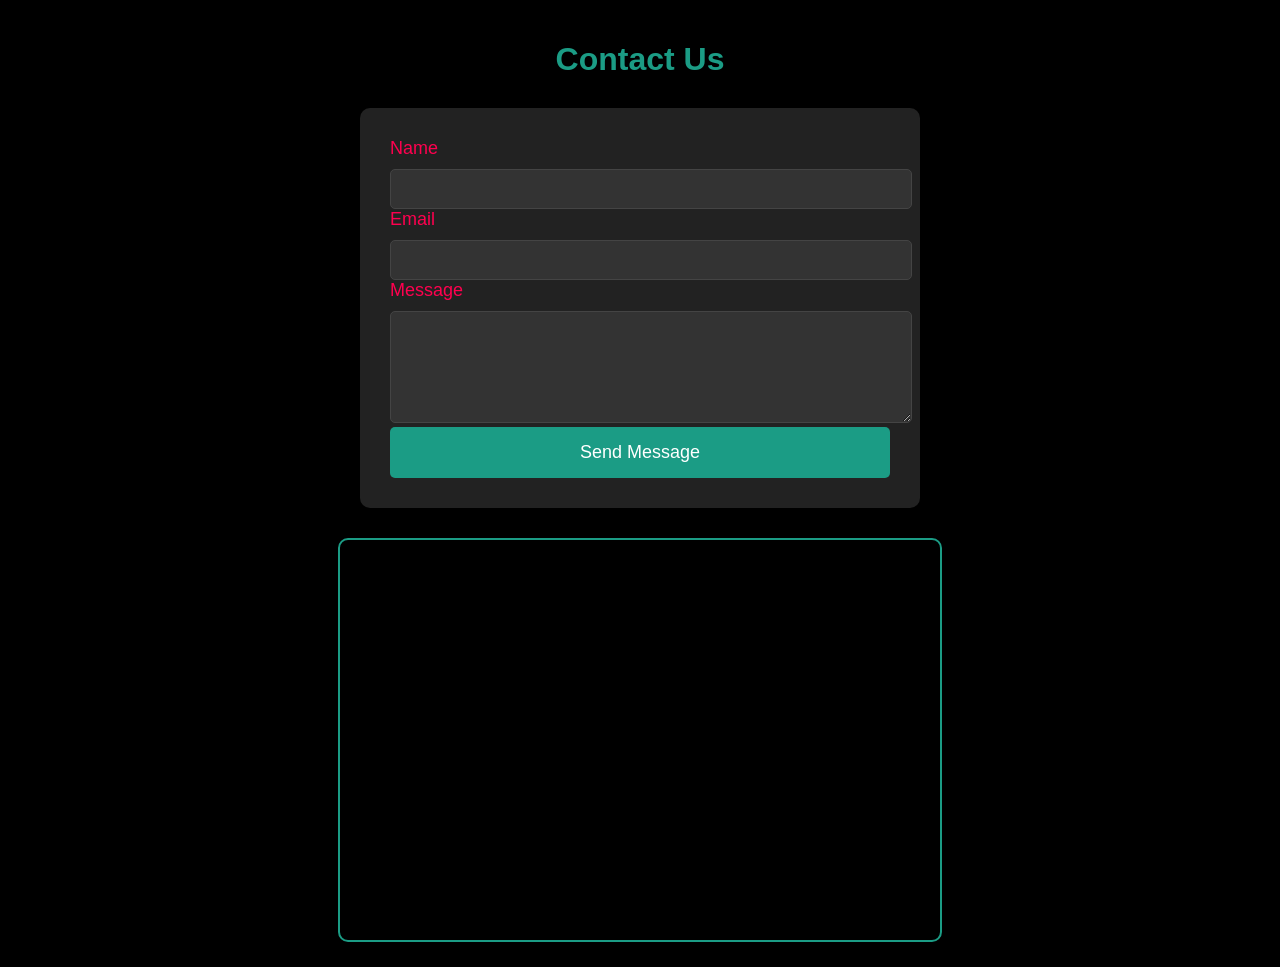
<file: contact.html>
<!DOCTYPE html>
<html lang="en">
<head>
    <meta charset="UTF-8">
    <meta name="viewport" content="width=device-width, initial-scale=1.0">
    <title>Contact Us</title>
    <link rel="stylesheet" href="https://cdnjs.cloudflare.com/ajax/libs/font-awesome/6.0.0-beta3/css/all.min.css">
    <style>
        /* CSS styles */
        body {
            font-family: Arial, sans-serif;
            margin: 0;
            background-color: #000; /* Black background */
            color: #fff; /* White text */
            animation: backgroundFade 5s infinite alternate;
        }

        .container {
            display: flex;
            flex-direction: column;
            align-items: center;
            justify-content: center;
            min-height: 100vh;
            padding: 20px;
        }

        h1 {
            color: #1b9c85; /* Teal color for headings */
            text-align: center;
            margin-bottom: 30px;
            animation: fadeIn 2s ease-in;
        }

        .contact-form {
            background-color: #222; /* Dark grey background for the form */
            border-radius: 10px;
            padding: 30px;
            max-width: 500px;
            width: 100%;
            box-shadow: 0 4px 8px rgba(0, 0, 0, 0.3);
            animation: slideIn 1s ease-in-out;
        }

        .contact-form label {
            color: #ff004f; /* Bright pink for labels */
            font-size: 18px;
            margin-bottom: 10px;
            display: block;
            transition: color 0.3s ease;
        }

        .contact-form input,
        .contact-form textarea {
            width: 100%;
            padding: 10px;
            border: 1px solid #444; 
            border-radius: 5px;
            background-color: #333;
            color: #fff;
            font-size: 16px;
            transition: border-color 0.3s ease;
        }

        .contact-form button {
            background-color: #1b9c85; 
            color: #fff;
            padding: 15px 20px;
            border: none;
            border-radius: 5px;
            cursor: pointer;
            width: 100%;
            font-size: 18px;
        }

        .contact-form button:hover {
            background-color: #ff004f;
            transform: scale(1.05);
        }

        .map-container {
            margin-top: 30px;
            width: 100%;
            max-width: 600px;
            height: 400px;
            border: 2px solid #1b9c85; 
            border-radius: 10px;
            overflow: hidden;
        }

        .map-container iframe {
            width: 100%;
            height: 100%;
            border: 0;
        }

        /* Responsive */
        @media (max-width: 768px) {
            .contact-form {
                padding: 20px;
            }
        }
    </style>
</head>
<body>

    <div class="container">
        <h1>Contact Us</h1>
        <form class="contact-form" method="POST" action="">
            <label for="name">Name</label>
            <input type="text" id="name" name="name" required>

            <label for="email">Email</label>
            <input type="email" id="email" name="email" required>

            <label for="message">Message</label>
            <textarea id="message" name="message" rows="5" required></textarea>

            <button type="submit">Send Message</button>
        </form>

        <div class="map-container">
        <iframe src="https://www.google.com/maps/embed?pb=!1m18!1m12!1m3!1d3764.4520622233786!2d75.21351137521225!3d19.3495689819121!2m3!1f0!2f0!3f0!3m2!1i1024!2i768!4f13.1!3m3!1m2!1s0x3bdb69db214b7075%3A0xedabf3fcecef99db!2sNew%20Arts%2C%20Commerce%20and%20Science%20College%20Shevgaon!5e0!3m2!1sen!2sin!4v1725620012117!5m2!1sen!2sin" width="600" height="450" style="border:0;" allowfullscreen="" loading="lazy" referrerpolicy="no-referrer-when-downgrade"></iframe>
        </div>
    </div>

</body>
</html>
</file>
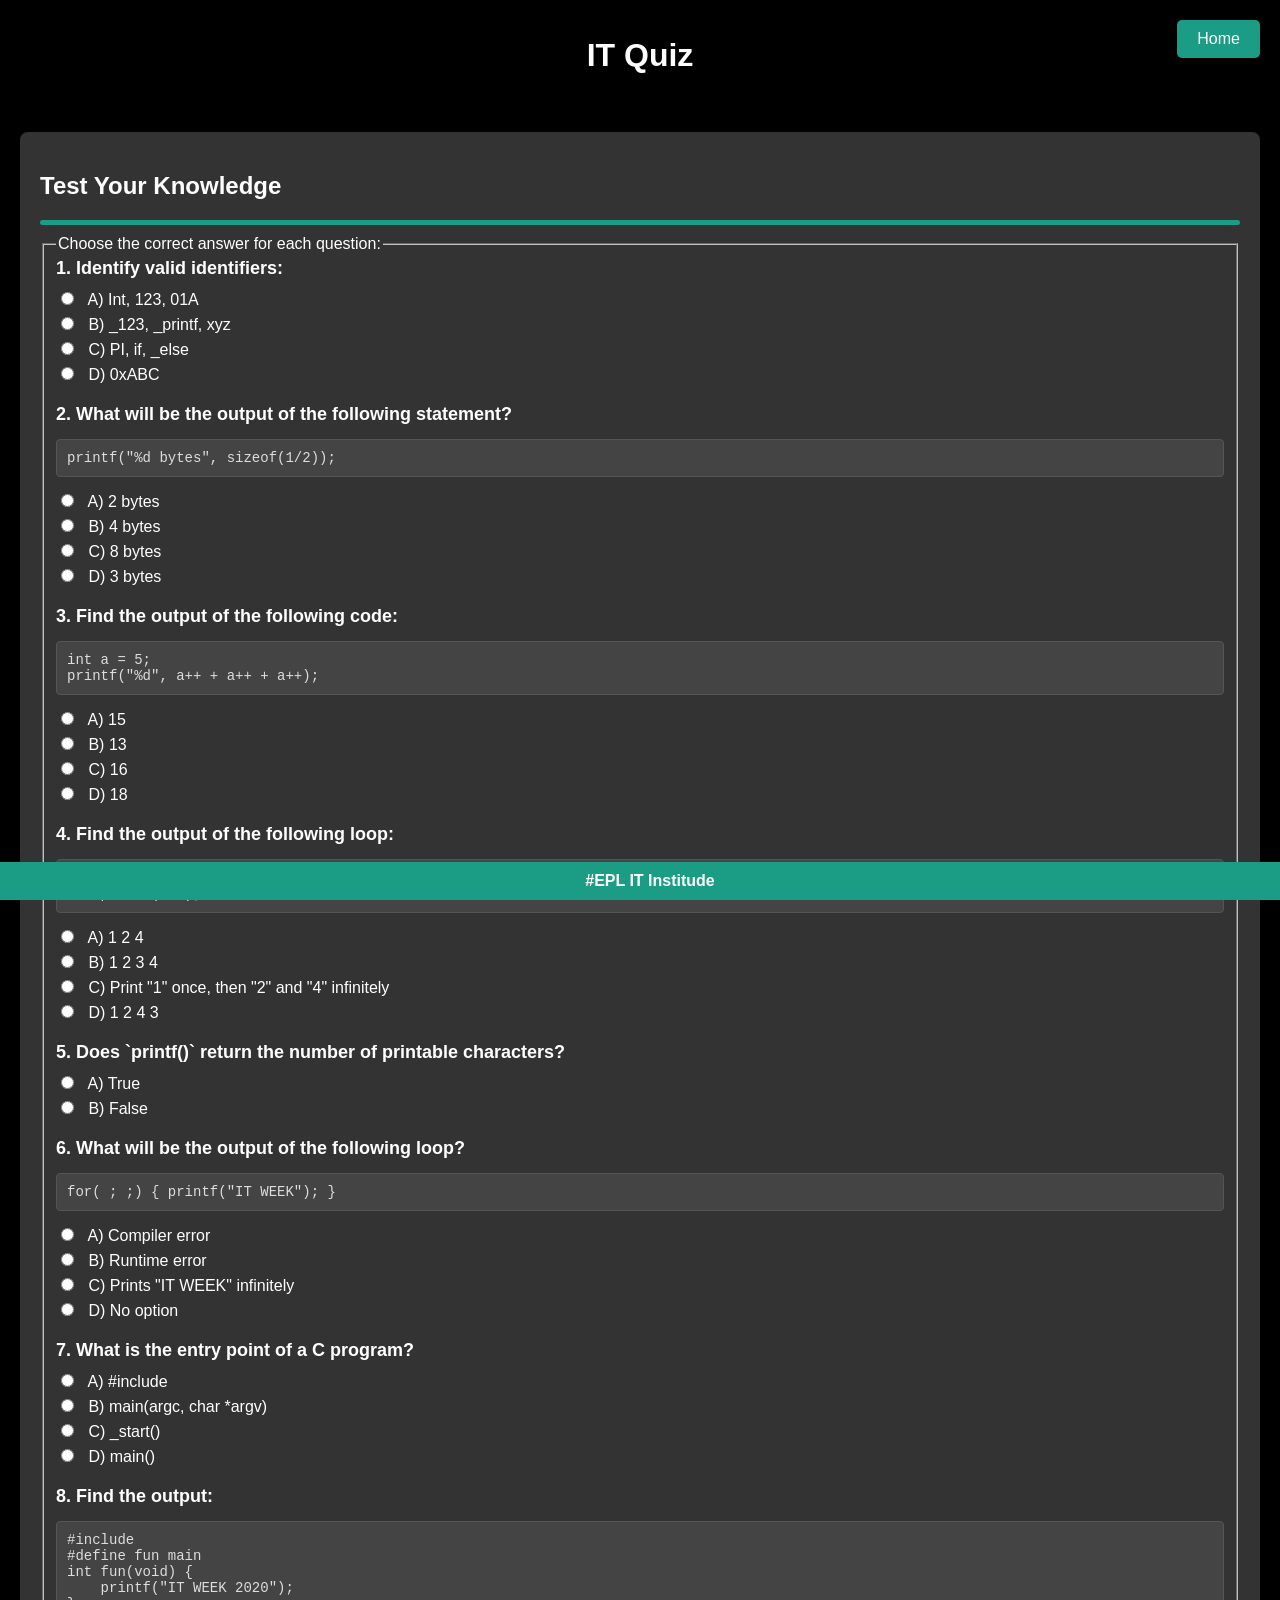
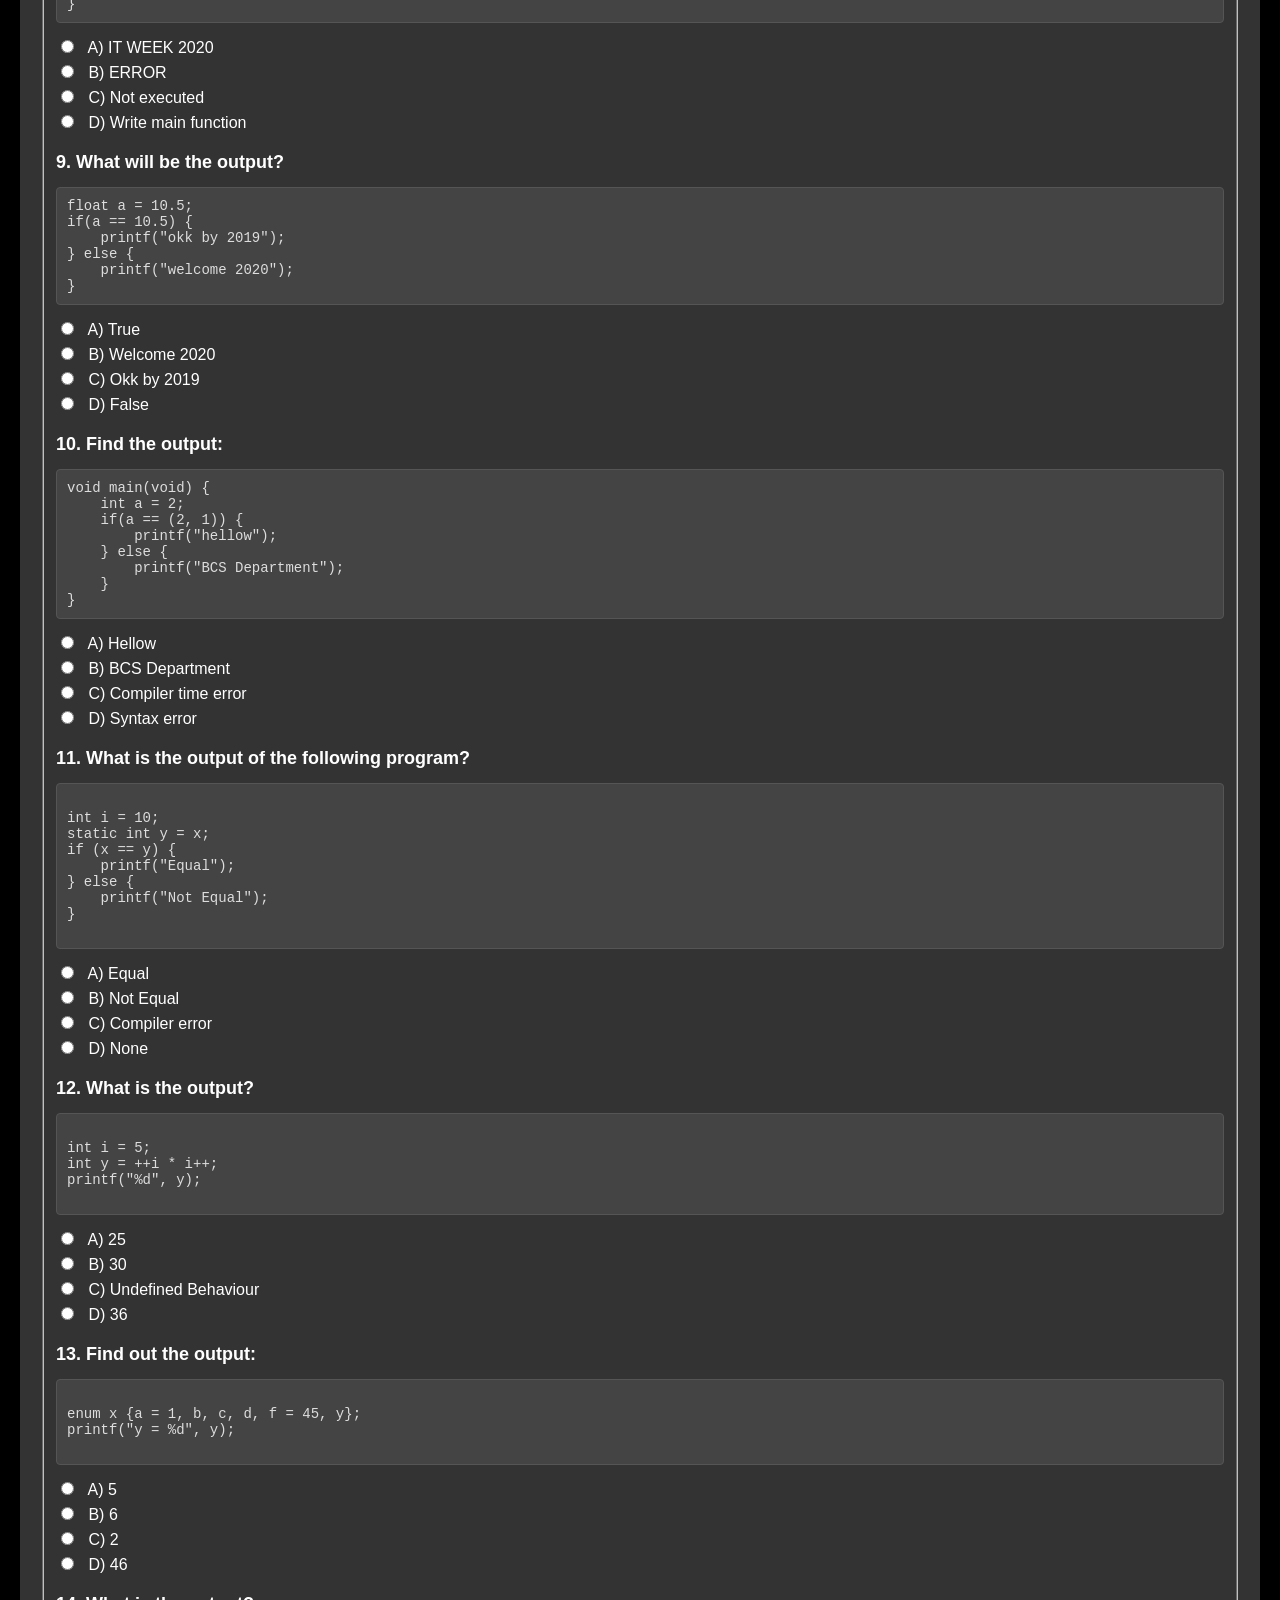
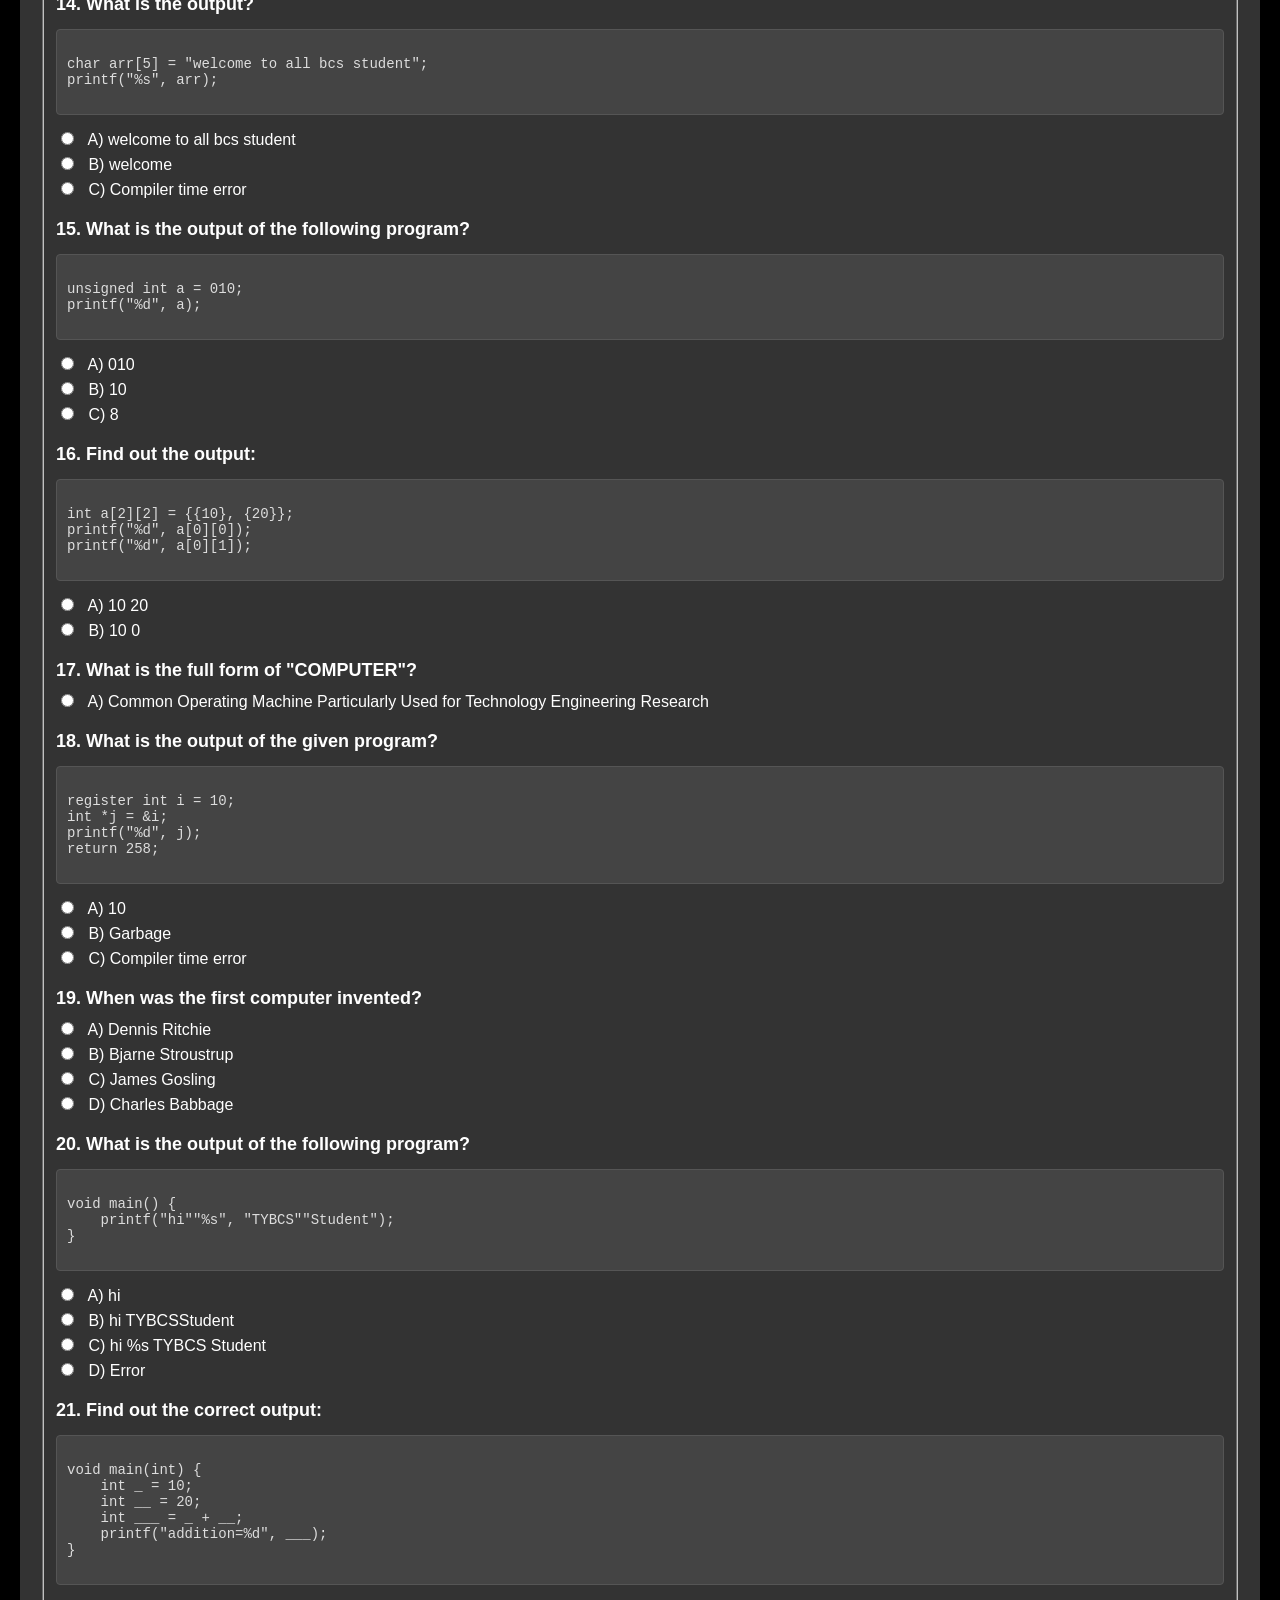
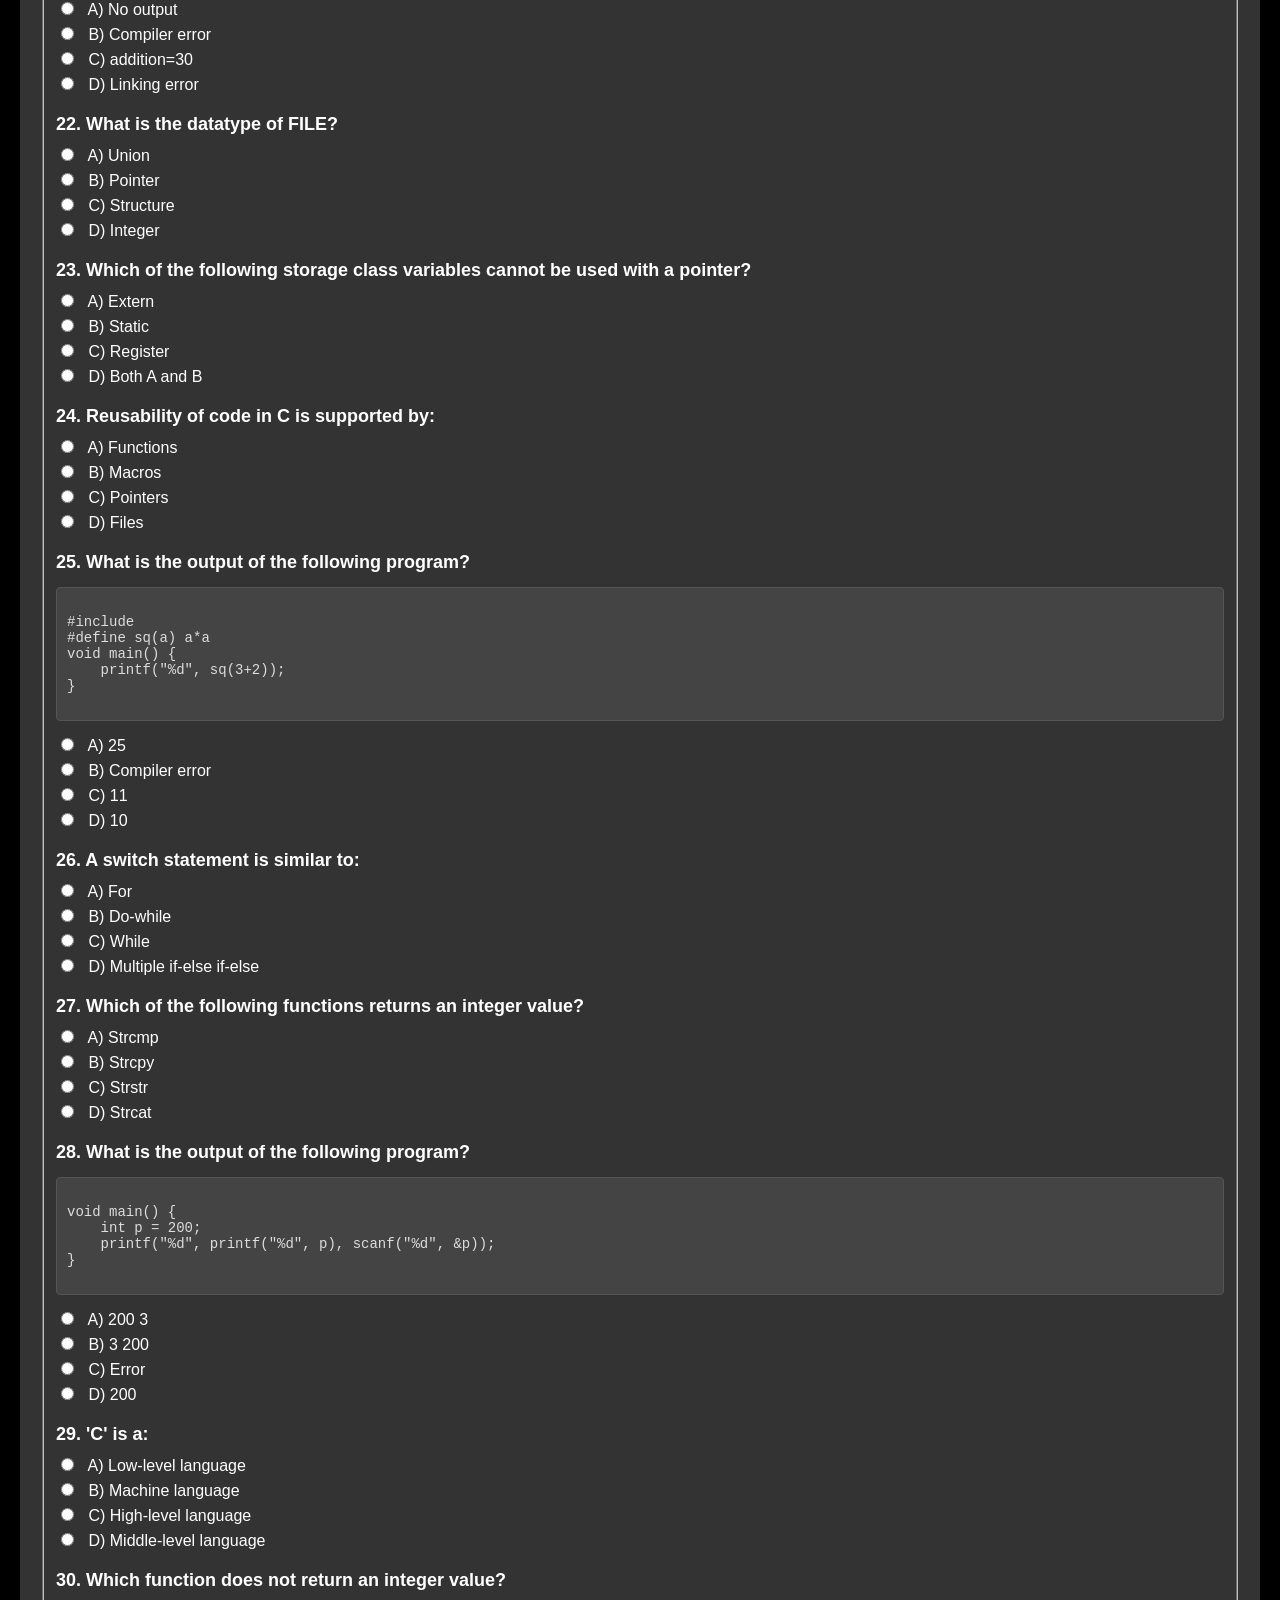
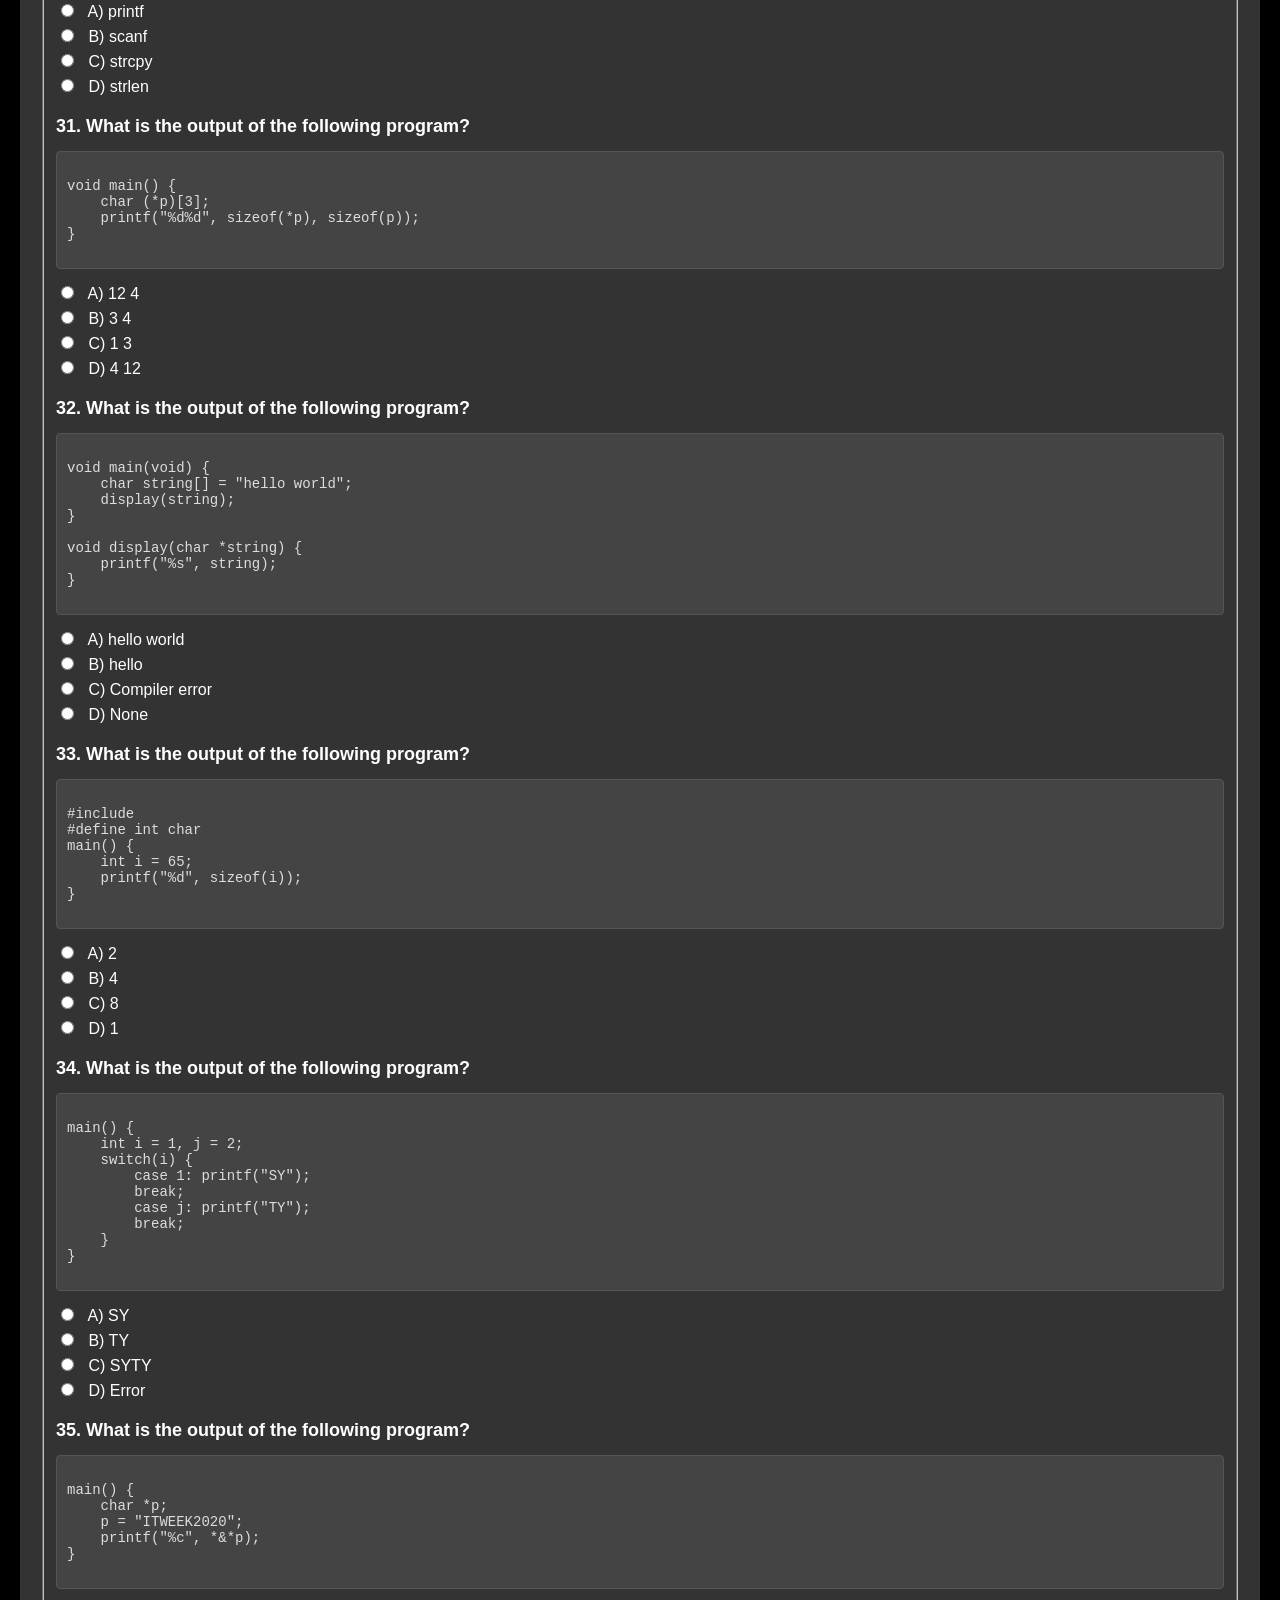
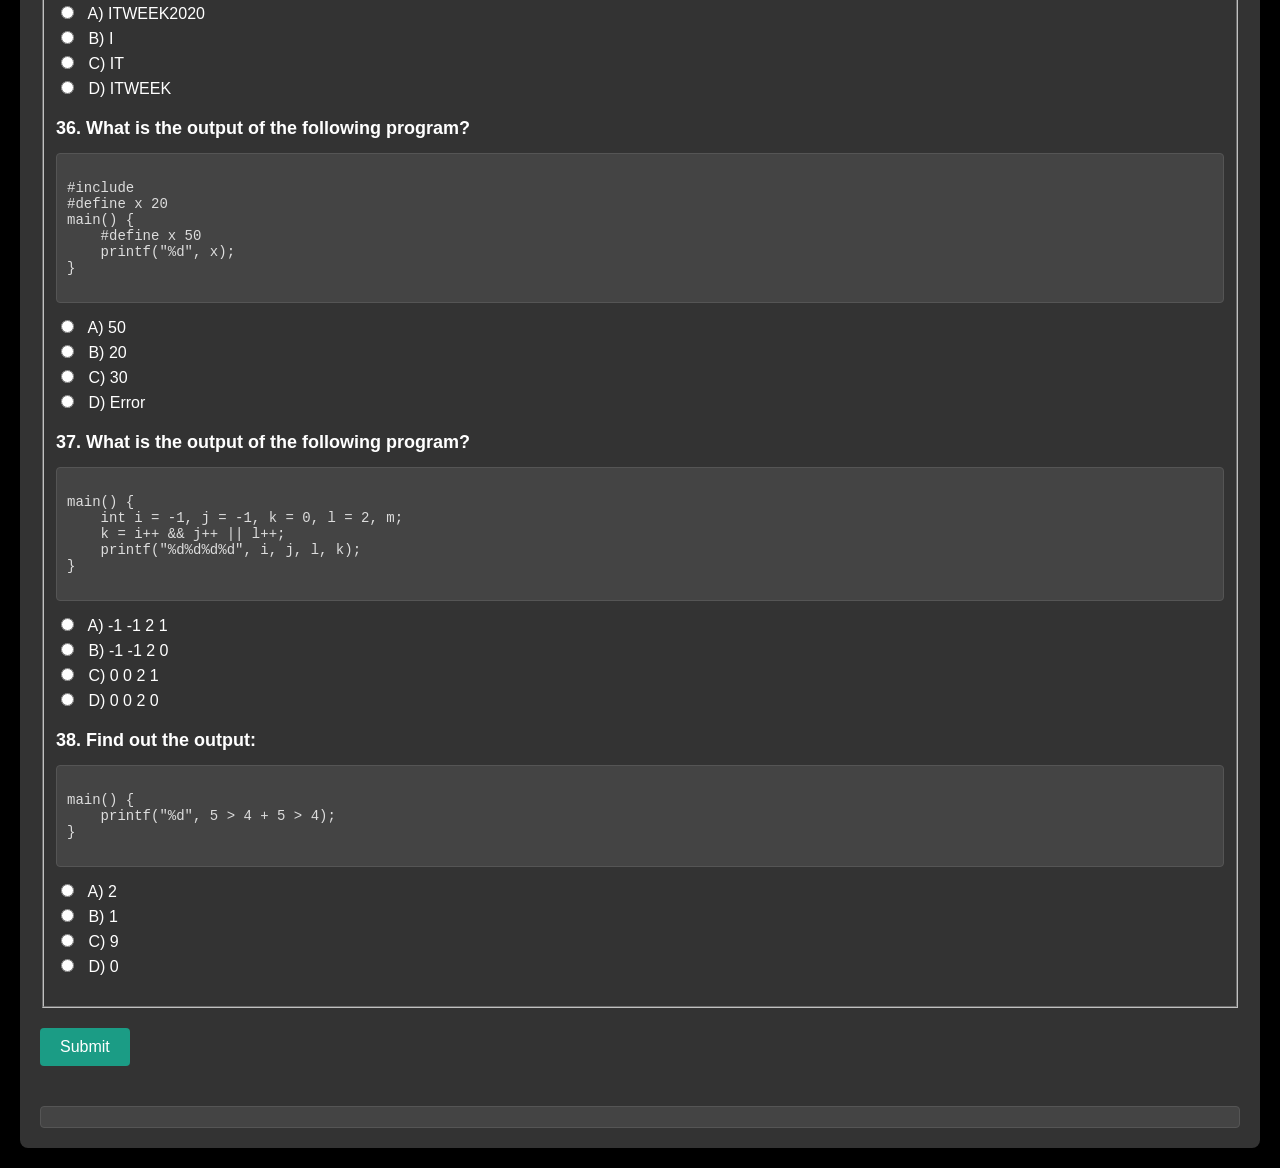
<file: quiz.html>
<!DOCTYPE html>
<html lang="en">
<head>
    <meta charset="UTF-8">
    <meta name="viewport" content="width=device-width, initial-scale=1.0">
    <title>IT Quiz</title>
    <style>
        body {
            font-family: Arial, sans-serif;
            margin: 0;
            padding: 0;
            background-color: #000; /* Black background */
            color: #fff; /* White text color */
            overflow-x: hidden;
        }
        
        header {
            background-color: black;
            color: white;
            padding: 1em;
            text-align: center;
            animation: fadeIn 1s ease-in;
        }
        
        main {
            padding: 20px;
            animation: fadeIn 1s ease-in;
        }
        
        #quiz {
            background: #333; /* Dark background for the quiz section */
            border-radius: 8px;
            box-shadow: 0 0 10px rgba(0, 0, 0, 0.3);
            padding: 20px;
            color: #fff; /* White text color */
            animation: slideIn 1s ease-out;
        }
        
        .question {
            margin-bottom: 20px;
            animation: fadeIn 1s ease-in;
        }

        .question h3 {
            font-size: 18px;
            margin: 0 0 10px 0;
        }
        
        pre {
            background-color: #444; /* Slightly lighter background for code blocks */
            border: 1px solid #555;
            padding: 10px;
            border-radius: 4px;
            overflow-x: auto;
            color: #ddd; /* Light text color for code blocks */
            font-size: 14px; /* Adjusted font size for better readability */
            animation: fadeIn 1s ease-in;
        }
        
        label {
            display: block;
            margin: 5px 0;
        }
        
        input[type="radio"] {
            margin-right: 10px;
        }
        
        button {
            background-color: #1b9c85;
            border: none;
            color: white;
            padding: 10px 20px;
            text-align: center;
            text-decoration: none;
            display: inline-block;
            font-size: 16px;
            margin: 20px 0;
            cursor: pointer;
            border-radius: 4px;
            transition: background-color 0.3s, transform 0.3s;
            animation: bounceIn 1s ease-in;
        }
        
        button:hover {
            background-color: #17a589;
            transform: scale(1.05);
        }
        
        footer {
            background-color: #1b9c85;
            color: white;
            text-align: center;
            padding: 10px;
            position: fixed;
            width: 100%;
            bottom: 0;
            animation: fadeIn 1s ease-in;
        }
        
        .result {
            margin-top: 20px;
            padding: 10px;
            background-color: #444; /* Dark background for the result box */
            border: 1px solid #555;
            border-radius: 4px;
            animation: fadeIn 1s ease-in;
        }

        .home-tab {
            position: fixed;
            top: 20px;
            right: 20px;
            background-color: #1b9c85;
            color: white;
            padding: 10px 20px;
            border-radius: 5px;
            text-align: center;
            cursor: pointer;
            box-shadow: 0 0 5px rgba(0, 0, 0, 0.5);
            transition: background-color 0.3s;
            animation: fadeIn 1s ease-in;
        }
        
        .home-tab:hover {
            background-color: #17a589;
        }

        .progress {
            background: #1b9c85;
            height: 5px;
            border-radius: 5px;
            margin: 10px 0;
            position: relative;
            width: 100%;
            overflow: hidden;
        }
        
        .progress-bar {
            background: bla;
            height: 100%;
            width: 0; /* Will be dynamically set with JavaScript */
            transition: width 0.3s;
        }

        @media (max-width: 768px) {
            .home-tab {
                padding: 8px 16px;
                font-size: 14px;
            }

            main {
                padding: 15px;
            }

            #quiz {
                padding: 15px;
            }

            button {
                padding: 8px 16px;
                font-size: 14px;
            }

            footer {
                padding: 8px;
                font-size: 14px;
            }
        }
        
        @media (max-width: 480px) {
            .home-tab {
                padding: 6px 12px;
                font-size: 12px;
            }

            main {
                padding: 10px;
            }

            #quiz {
                padding: 10px;
            }

            button {
                padding: 6px 12px;
                font-size: 12px;
            }

            footer {
                padding: 6px;
                font-size: 12px;
            }

            .question h3 {
                font-size: 16px;
            }

            pre {
                font-size: 14px;
            }
        }

        /* Animations */
        @keyframes fadeIn {
            from { opacity: 0; }
            to { opacity: 1; }
        }

        @keyframes slideIn {
            from { transform: translateY(-20px); opacity: 0; }
            to { transform: translateY(0); opacity: 1; }
        }

        @keyframes bounceIn {
            0% { transform: scale(0.3); opacity: 0; }
            50% { transform: scale(1.1); opacity: 1; }
            100% { transform: scale(1); }
        }
    </style>
</head>
<body>
    <div class="home-tab" onclick="window.location.href='index.html';">Home</div>
    
    <header>
        <h1>IT Quiz</h1>
    </header>
    <main>
        <section id="quiz">
            <h2>Test Your Knowledge</h2>
            <div class="progress"><div class="progress-bar" id="progress-bar"></div></div>
            <form id="quiz-form">
    <fieldset>
        <legend>Choose the correct answer for each question:</legend>

        <!-- Updated Question 1 -->
        <div class="question">
            <h3>1. Identify valid identifiers:</h3>
            <label><input type="radio" name="q1" value="A"> A) Int, 123, 01A</label>
            <label><input type="radio" name="q1" value="B"> B) _123, _printf, xyz</label>
            <label><input type="radio" name="q1" value="C"> C) PI, if, _else</label>
            <label><input type="radio" name="q1" value="D"> D) 0xABC</label>
        </div>

        <!-- Question 2 -->
        <div class="question">
            <h3>2. What will be the output of the following statement?</h3>
            <pre><code>printf("%d bytes", sizeof(1/2));</code></pre>
            <label><input type="radio" name="q2" value="A"> A) 2 bytes</label>
            <label><input type="radio" name="q2" value="B"> B) 4 bytes</label>
            <label><input type="radio" name="q2" value="C"> C) 8 bytes</label>
            <label><input type="radio" name="q2" value="D"> D) 3 bytes</label>
        </div>

        <!-- Question 3 -->
        <div class="question">
            <h3>3. Find the output of the following code:</h3>
            <pre><code>int a = 5;
printf("%d", a++ + a++ + a++);</code></pre>
            <label><input type="radio" name="q3" value="A"> A) 15</label>
            <label><input type="radio" name="q3" value="B"> B) 13</label>
            <label><input type="radio" name="q3" value="C"> C) 16</label>
            <label><input type="radio" name="q3" value="D"> D) 18</label>
        </div>

        <!-- Question 4 -->
        <div class="question">
            <h3>4. Find the output of the following loop:</h3>
            <pre><code>for (printf("1"); printf("2"); printf("3")) 
    printf("4");</code></pre>
            <label><input type="radio" name="q4" value="A"> A) 1 2 4</label>
            <label><input type="radio" name="q4" value="B"> B) 1 2 3 4</label>
            <label><input type="radio" name="q4" value="C"> C) Print "1" once, then "2" and "4" infinitely</label>
            <label><input type="radio" name="q4" value="D"> D) 1 2 4 3</label>
        </div>

        <div class="question">
            <h3>5. Does `printf()` return the number of printable characters?</h3>
            <label><input type="radio" name="q5" value="A"> A) True</label>
            <label><input type="radio" name="q5" value="B"> B) False</label>
        </div>

        <!-- Updated Question 6 -->
        <div class="question">
            <h3>6. What will be the output of the following loop?</h3>
            <pre><code>for( ; ;) { printf("IT WEEK"); }</code></pre>
            <label><input type="radio" name="q6" value="A"> A) Compiler error</label>
            <label><input type="radio" name="q6" value="B"> B) Runtime error</label>
            <label><input type="radio" name="q6" value="C"> C) Prints "IT WEEK" infinitely</label>
            <label><input type="radio" name="q6" value="D"> D) No option</label>
        </div>

        <!-- Updated Question 7 -->
        <div class="question">
            <h3>7. What is the entry point of a C program?</h3>
            <label><input type="radio" name="q7" value="A"> A) #include</label>
            <label><input type="radio" name="q7" value="B"> B) main(argc, char *argv)</label>
            <label><input type="radio" name="q7" value="C"> C) _start()</label>
            <label><input type="radio" name="q7" value="D"> D) main()</label>
        </div>

        <!-- Updated Question 8 -->
        <div class="question">
            <h3>8. Find the output:</h3>
            <pre><code>#include 
#define fun main
int fun(void) { 
    printf("IT WEEK 2020"); 
}</code></pre>
            <label><input type="radio" name="q8" value="A"> A) IT WEEK 2020</label>
            <label><input type="radio" name="q8" value="B"> B) ERROR</label>
            <label><input type="radio" name="q8" value="C"> C) Not executed</label>
            <label><input type="radio" name="q8" value="D"> D) Write main function</label>
        </div>

        <!-- Updated Question 9 -->
        <div class="question">
            <h3>9. What will be the output?</h3>
            <pre><code>float a = 10.5;
if(a == 10.5) {
    printf("okk by 2019");
} else {
    printf("welcome 2020");
}</code></pre>
            <label><input type="radio" name="q9" value="A"> A) True</label>
            <label><input type="radio" name="q9" value="B"> B) Welcome 2020</label>
            <label><input type="radio" name="q9" value="C"> C) Okk by 2019</label>
            <label><input type="radio" name="q9" value="D"> D) False</label>
        </div>

        <!-- Updated Question 10 -->
        <div class="question">
            <h3>10. Find the output:</h3>
            <pre><code>void main(void) {
    int a = 2;
    if(a == (2, 1)) {
        printf("hellow");
    } else {
        printf("BCS Department");
    }
}</code></pre>
            <label><input type="radio" name="q10" value="A"> A) Hellow</label>
            <label><input type="radio" name="q10" value="B"> B) BCS Department</label>
            <label><input type="radio" name="q10" value="C"> C) Compiler time error</label>
            <label><input type="radio" name="q10" value="D"> D) Syntax error</label>
        </div>
        <div class="question">
            <h3>11. What is the output of the following program?</h3>
            <pre><code>
int i = 10;
static int y = x;
if (x == y) {
    printf("Equal");
} else {
    printf("Not Equal");
}
            </code></pre>
            <label><input type="radio" name="q11" value="A"> A) Equal</label>
            <label><input type="radio" name="q11" value="B"> B) Not Equal</label>
            <label><input type="radio" name="q11" value="C"> C) Compiler error</label>
            <label><input type="radio" name="q11" value="D"> D) None</label>
        </div>

        <!-- Question 12 -->
        <div class="question">
            <h3>12. What is the output?</h3>
            <pre><code>
int i = 5;
int y = ++i * i++;
printf("%d", y);
            </code></pre>
            <label><input type="radio" name="q12" value="A"> A) 25</label>
            <label><input type="radio" name="q12" value="B"> B) 30</label>
            <label><input type="radio" name="q12" value="C"> C) Undefined Behaviour</label>
            <label><input type="radio" name="q12" value="D"> D) 36</label>
        </div>

        <!-- Question 13 -->
        <div class="question">
            <h3>13. Find out the output:</h3>
            <pre><code>
enum x {a = 1, b, c, d, f = 45, y};
printf("y = %d", y);
            </code></pre>
            <label><input type="radio" name="q13" value="A"> A) 5</label>
            <label><input type="radio" name="q13" value="B"> B) 6</label>
            <label><input type="radio" name="q13" value="C"> C) 2</label>
            <label><input type="radio" name="q13" value="D"> D) 46</label>
        </div>

        <!-- Question 14 -->
        <div class="question">
            <h3>14. What is the output?</h3>
            <pre><code>
char arr[5] = "welcome to all bcs student";
printf("%s", arr);
            </code></pre>
            <label><input type="radio" name="q14" value="A"> A) welcome to all bcs student</label>
            <label><input type="radio" name="q14" value="B"> B) welcome</label>
            <label><input type="radio" name="q14" value="C"> C) Compiler time error</label>
        </div>

        <!-- Question 15 -->
        <div class="question">
            <h3>15. What is the output of the following program?</h3>
            <pre><code>
unsigned int a = 010;
printf("%d", a);
            </code></pre>
            <label><input type="radio" name="q15" value="A"> A) 010</label>
            <label><input type="radio" name="q15" value="B"> B) 10</label>
            <label><input type="radio" name="q15" value="C"> C) 8</label>
        </div>

        <!-- Question 16 -->
        <div class="question">
            <h3>16. Find out the output:</h3>
            <pre><code>
int a[2][2] = {{10}, {20}};
printf("%d", a[0][0]);
printf("%d", a[0][1]);
            </code></pre>
            <label><input type="radio" name="q16" value="A"> A) 10 20</label>
            <label><input type="radio" name="q16" value="B"> B) 10 0</label>
        </div>

        <!-- Question 17 -->
        <div class="question">
            <h3>17. What is the full form of "COMPUTER"?</h3>
            <label><input type="radio" name="q17" value="A"> A) Common Operating Machine Particularly Used for Technology Engineering Research</label>
        </div>

        <!-- Question 18 -->
        <div class="question">
            <h3>18. What is the output of the given program?</h3>
            <pre><code>
register int i = 10;
int *j = &i;
printf("%d", j);
return 258;
            </code></pre>
            <label><input type="radio" name="q18" value="A"> A) 10</label>
            <label><input type="radio" name="q18" value="B"> B) Garbage</label>
            <label><input type="radio" name="q18" value="C"> C) Compiler time error</label>
        </div>

        <div class="question">
            <h3>19. When was the first computer invented?</h3>
            <label><input type="radio" name="q19" value="A"> A) Dennis Ritchie</label>
            <label><input type="radio" name="q19" value="B"> B) Bjarne Stroustrup</label>
            <label><input type="radio" name="q19" value="C"> C) James Gosling</label>
            <label><input type="radio" name="q19" value="D"> D) Charles Babbage</label>
        </div>

        <!-- Question 20 -->
        <div class="question">
            <h3>20. What is the output of the following program?</h3>
            <pre><code>
void main() {
    printf("hi""%s", "TYBCS""Student");
}
            </code></pre>
            <label><input type="radio" name="q20" value="A"> A) hi</label>
            <label><input type="radio" name="q20" value="B"> B) hi TYBCSStudent</label>
            <label><input type="radio" name="q20" value="C"> C) hi %s TYBCS Student</label>
            <label><input type="radio" name="q20" value="D"> D) Error</label>
        </div>

        <!-- Question 21 -->
        <div class="question">
            <h3>21. Find out the correct output:</h3>
            <pre><code>
void main(int) {
    int _ = 10;
    int __ = 20;
    int ___ = _ + __;
    printf("addition=%d", ___);
}
            </code></pre>
            <label><input type="radio" name="q21" value="A"> A) No output</label>
            <label><input type="radio" name="q21" value="B"> B) Compiler error</label>
            <label><input type="radio" name="q21" value="C"> C) addition=30</label>
            <label><input type="radio" name="q21" value="D"> D) Linking error</label>
        </div>

        <!-- Question 22 -->
        <div class="question">
            <h3>22. What is the datatype of FILE?</h3>
            <label><input type="radio" name="q22" value="A"> A) Union</label>
            <label><input type="radio" name="q22" value="B"> B) Pointer</label>
            <label><input type="radio" name="q22" value="C"> C) Structure</label>
            <label><input type="radio" name="q22" value="D"> D) Integer</label>
        </div>

        <!-- Question 23 -->
        <div class="question">
            <h3>23. Which of the following storage class variables cannot be used with a pointer?</h3>
            <label><input type="radio" name="q23" value="A"> A) Extern</label>
            <label><input type="radio" name="q23" value="B"> B) Static</label>
            <label><input type="radio" name="q23" value="C"> C) Register</label>
            <label><input type="radio" name="q23" value="D"> D) Both A and B</label>
        </div>

        <!-- Question 24 -->
        <div class="question">
            <h3>24. Reusability of code in C is supported by:</h3>
            <label><input type="radio" name="q24" value="A"> A) Functions</label>
            <label><input type="radio" name="q24" value="B"> B) Macros</label>
            <label><input type="radio" name="q24" value="C"> C) Pointers</label>
            <label><input type="radio" name="q24" value="D"> D) Files</label>
        </div>

        <!-- Question 25 -->
        <div class="question">
            <h3>25. What is the output of the following program?</h3>
            <pre><code>
#include <stdio.h>
#define sq(a) a*a
void main() {
    printf("%d", sq(3+2));
}
            </code></pre>
            <label><input type="radio" name="q25" value="A"> A) 25</label>
            <label><input type="radio" name="q25" value="B"> B) Compiler error</label>
            <label><input type="radio" name="q25" value="C"> C) 11</label>
            <label><input type="radio" name="q25" value="D"> D) 10</label>
        </div>

        <!-- Question 26 -->
        <div class="question">
            <h3>26. A switch statement is similar to:</h3>
            <label><input type="radio" name="q26" value="A"> A) For</label>
            <label><input type="radio" name="q26" value="B"> B) Do-while</label>
            <label><input type="radio" name="q26" value="C"> C) While</label>
            <label><input type="radio" name="q26" value="D"> D) Multiple if-else if-else</label>
        </div>

        <!-- Question 27 -->
        <div class="question">
            <h3>27. Which of the following functions returns an integer value?</h3>
            <label><input type="radio" name="q27" value="A"> A) Strcmp</label>
            <label><input type="radio" name="q27" value="B"> B) Strcpy</label>
            <label><input type="radio" name="q27" value="C"> C) Strstr</label>
            <label><input type="radio" name="q27" value="D"> D) Strcat</label>
        </div>

        <!-- Question 28 -->
        <div class="question">
            <h3>28. What is the output of the following program?</h3>
            <pre><code>
void main() {
    int p = 200;
    printf("%d", printf("%d", p), scanf("%d", &p));
}
            </code></pre>
            <label><input type="radio" name="q28" value="A"> A) 200 3</label>
            <label><input type="radio" name="q28" value="B"> B) 3 200</label>
            <label><input type="radio" name="q28" value="C"> C) Error</label>
            <label><input type="radio" name="q28" value="D"> D) 200</label>
        </div>

        <!-- Question 29 -->
        <div class="question">
            <h3>29. 'C' is a:</h3>
            <label><input type="radio" name="q29" value="A"> A) Low-level language</label>
            <label><input type="radio" name="q29" value="B"> B) Machine language</label>
            <label><input type="radio" name="q29" value="C"> C) High-level language</label>
            <label><input type="radio" name="q29" value="D"> D) Middle-level language</label>
        </div>

        <!-- Question 30 -->
        <div class="question">
            <h3>30. Which function does not return an integer value?</h3>
            <label><input type="radio" name="q30" value="A"> A) printf</label>
            <label><input type="radio" name="q30" value="B"> B) scanf</label>
            <label><input type="radio" name="q30" value="C"> C) strcpy</label>
            <label><input type="radio" name="q30" value="D"> D) strlen</label>
        </div>

        <!-- Question 31 -->
        <div class="question">
            <h3>31. What is the output of the following program?</h3>
            <pre><code>
void main() {
    char (*p)[3]; 
    printf("%d%d", sizeof(*p), sizeof(p));
}
            </code></pre>
            <label><input type="radio" name="q31" value="A"> A) 12 4</label>
            <label><input type="radio" name="q31" value="B"> B) 3 4</label>
            <label><input type="radio" name="q31" value="C"> C) 1 3</label>
            <label><input type="radio" name="q31" value="D"> D) 4 12</label>
        </div>

        <!-- Question 32 -->
        <div class="question">
            <h3>32. What is the output of the following program?</h3>
            <pre><code>
void main(void) {
    char string[] = "hello world";
    display(string);
}

void display(char *string) {
    printf("%s", string);
}
            </code></pre>
            <label><input type="radio" name="q32" value="A"> A) hello world</label>
            <label><input type="radio" name="q32" value="B"> B) hello</label>
            <label><input type="radio" name="q32" value="C"> C) Compiler error</label>
            <label><input type="radio" name="q32" value="D"> D) None</label>
        </div>

        <!-- Question 33 -->
        <div class="question">
            <h3>33. What is the output of the following program?</h3>
            <pre><code>
#include <stdio.h>
#define int char
main() {
    int i = 65;
    printf("%d", sizeof(i));
}
            </code></pre>
            <label><input type="radio" name="q33" value="A"> A) 2</label>
            <label><input type="radio" name="q33" value="B"> B) 4</label>
            <label><input type="radio" name="q33" value="C"> C) 8</label>
            <label><input type="radio" name="q33" value="D"> D) 1</label>
        </div>

        <!-- Question 34 -->
        <div class="question">
            <h3>34. What is the output of the following program?</h3>
            <pre><code>
main() {
    int i = 1, j = 2;
    switch(i) {
        case 1: printf("SY");
        break;
        case j: printf("TY");
        break;
    }
}
            </code></pre>
            <label><input type="radio" name="q34" value="A"> A) SY</label>
            <label><input type="radio" name="q34" value="B"> B) TY</label>
            <label><input type="radio" name="q34" value="C"> C) SYTY</label>
            <label><input type="radio" name="q34" value="D"> D) Error</label>
        </div>

        <!-- Question 35 -->
        <div class="question">
            <h3>35. What is the output of the following program?</h3>
            <pre><code>
main() {
    char *p;
    p = "ITWEEK2020";
    printf("%c", *&*p);
}
            </code></pre>
            <label><input type="radio" name="q35" value="A"> A) ITWEEK2020</label>
            <label><input type="radio" name="q35" value="B"> B) I</label>
            <label><input type="radio" name="q35" value="C"> C) IT</label>
            <label><input type="radio" name="q35" value="D"> D) ITWEEK</label>
        </div>

        <!-- Question 36 -->
        <div class="question">
            <h3>36. What is the output of the following program?</h3>
            <pre><code>
#include <stdio.h>
#define x 20
main() {
    #define x 50
    printf("%d", x);
}
            </code></pre>
            <label><input type="radio" name="q36" value="A"> A) 50</label>
            <label><input type="radio" name="q36" value="B"> B) 20</label>
            <label><input type="radio" name="q36" value="C"> C) 30</label>
            <label><input type="radio" name="q36" value="D"> D) Error</label>
        </div>

        <!-- Question 37 -->
        <div class="question">
            <h3>37. What is the output of the following program?</h3>
            <pre><code>
main() {
    int i = -1, j = -1, k = 0, l = 2, m;
    k = i++ && j++ || l++;
    printf("%d%d%d%d", i, j, l, k);
}
            </code></pre>
            <label><input type="radio" name="q37" value="A"> A) -1 -1 2 1</label>
            <label><input type="radio" name="q37" value="B"> B) -1 -1 2 0</label>
            <label><input type="radio" name="q37" value="C"> C) 0 0 2 1</label>
            <label><input type="radio" name="q37" value="D"> D) 0 0 2 0</label>
        </div>

        <!-- Question 38 -->
        <div class="question">
            <h3>38. Find out the output:</h3>
            <pre><code>
main() {
    printf("%d", 5 > 4 + 5 > 4);
}
            </code></pre>
            <label><input type="radio" name="q38" value="A"> A) 2</label>
            <label><input type="radio" name="q38" value="B"> B) 1</label>
            <label><input type="radio" name="q38" value="C"> C) 9</label>
            <label><input type="radio" name="q38" value="D"> D) 0</label>
        </div>


       
    </fieldset>
    <button type="submit">Submit</button>
</form>
<div class="result" id="result"></div>
        </section>
    </main>
    <footer>
     <b>        #EPL IT Institude
    </b>
    </footer>
   

    <script>
        document.getElementById('quiz-form').addEventListener('submit', function(event) {
            event.preventDefault();
            var result = document.getElementById('result');
            result.textContent = 'Quiz submitted successfully!';
            result.style.backgroundColor = '#1b9c85';
            result.style.color = '#fff';
        });

        function updateProgressBar(value) {
            document.getElementById('progress-bar').style.width = value + '%';
        }

        // Simulate progress
        let progress = 0;
        setInterval(() => {
            if (progress < 100) {
                progress += 10;
                updateProgressBar(progress);
            }
        }, 1000);
    </script>
</body>
</html>
</file>
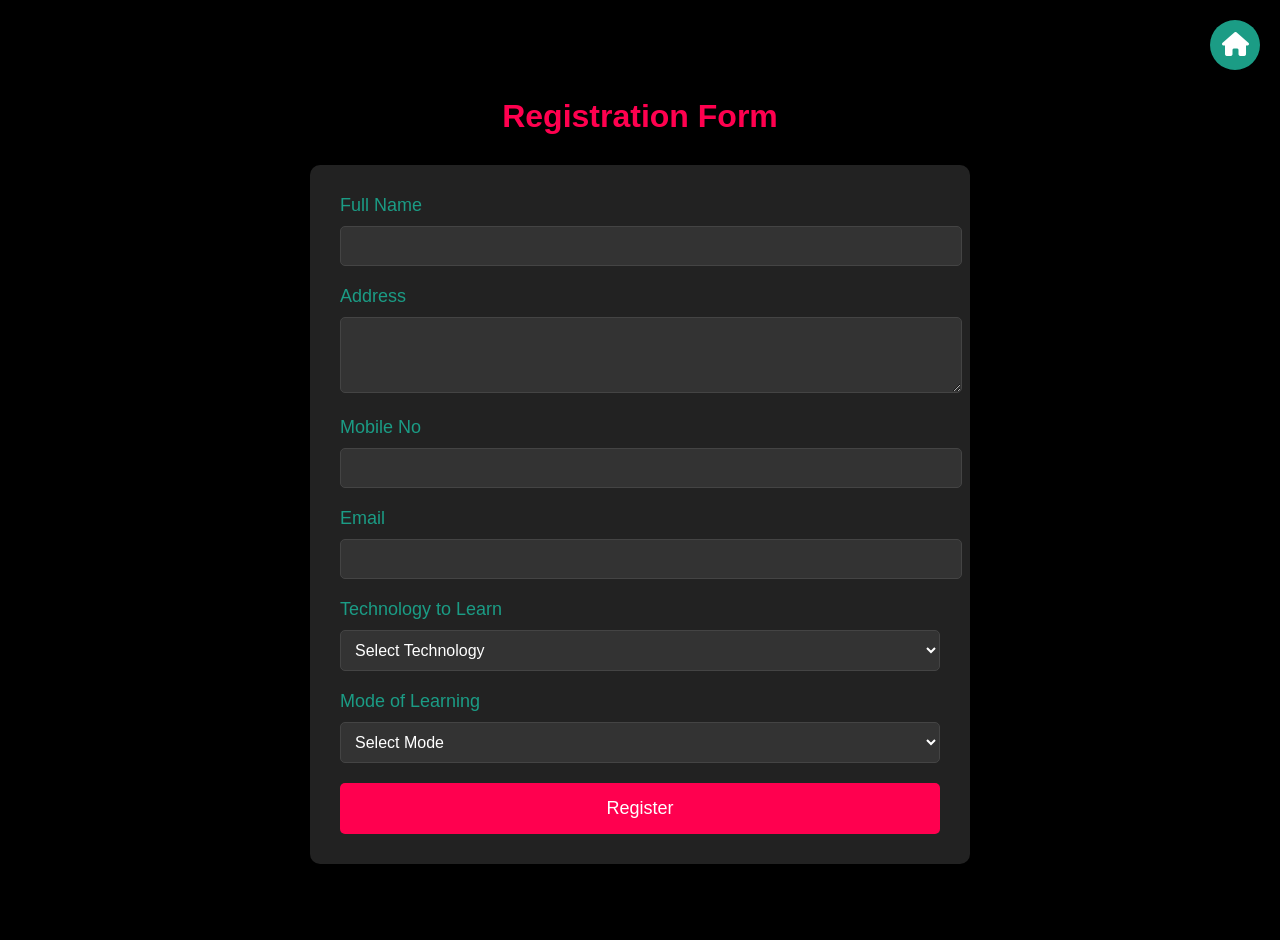
<file: register.html>
<!DOCTYPE html>
<html lang="en">
<head>
    <meta charset="UTF-8">
    <meta name="viewport" content="width=device-width, initial-scale=1.0">
    <title>Registration Form</title>
    <link rel="stylesheet" href="https://cdnjs.cloudflare.com/ajax/libs/font-awesome/6.0.0-beta3/css/all.min.css">
    <style>
        body {
            font-family: Arial, sans-serif;
            margin: 0;
            background-color: #000; /* Black background */
            color: #fff; /* White text */
            animation: backgroundFade 5s infinite alternate;
        }
        .container {
            display: flex;
            flex-direction: column;
            align-items: center;
            justify-content: center;
            min-height: 100vh;
            padding: 20px;
        }
        h1 {
            color: #ff004f; /* Teal color for headings */
            text-align: center;
            margin-bottom: 30px;
            animation: fadeIn 2s ease-in;
        }
        .registration-form {
            background-color: #222; /* Dark grey background for the form */
            border-radius: 10px;
            padding: 30px;
            max-width: 600px;
            width: 100%;
            box-shadow: 0 4px 8px rgba(0, 0, 0, 0.3);
            animation: slideIn 1s ease-in-out;
        }
        .registration-form label {
            color: #1b9c85; /* Bright pink for labels */
            font-size: 18px;
            margin-bottom: 10px;
            display: block;
        }
        .registration-form .input-group {
            position: relative;
            margin-bottom: 20px;
        }
        .registration-form input,
        .registration-form textarea,
        .registration-form select {
            width: 100%;
            padding: 10px;
            border: 1px solid #444; /* Dark grey border */
            border-radius: 5px;
            background-color: #333; /* Slightly lighter grey for input fields */
            color: #fff; /* White text */
            font-size: 16px;
            transition: border-color 0.3s, transform 0.3s ease; /* Transition for border and transform */
        }
        .registration-form input:focus,
        .registration-form textarea:focus,
        .registration-form select:focus {
            border-color: #1b9c85; /* Teal border on focus */
            transform: scale(1.02); /* Slight scale effect on focus */
        }
        .registration-form button {
            background-color: #ff004f; /* Teal button background */
            color: #fff; /* White text */
            padding: 15px 20px;
            border: none;
            border-radius: 5px;
            cursor: pointer;
            transition: background-color 0.3s, transform 0.3s, box-shadow 0.3s; /* Transition for background color, transform, and box-shadow */
            width: 100%;
            font-size: 18px;
        }
        .registration-form button:hover {
            background-color: #1b9c85; /* Bright pink on hover */
            transform: scale(1.05);
            box-shadow: 0 6px 12px rgba(0, 0, 0, 0.4); /* Enhanced shadow effect on hover */
        }

        /* Keyframes */
        @keyframes backgroundFade {
            0% { background-color: #000; }
            100% { background-color: #333; }
        }
        @keyframes fadeIn {
            from { opacity: 0; }
            to { opacity: 1; }
        }
        @keyframes slideIn {
            from { transform: translateY(20px); opacity: 0; }
            to { transform: translateY(0); opacity: 1; }
        }

        /* Responsive Design */
        @media (max-width: 768px) {
            .registration-form {
                padding: 20px;
            }

            .registration-form label {
                font-size: 16px;
            }

            .registration-form input, .registration-form textarea, .registration-form select {
                font-size: 14px;
            }

            .registration-form button {
                font-size: 16px;
            }
        }

        @media (max-width: 480px) {
            .registration-form {
                padding: 15px;
            }

            h1 {
                font-size: 24px;
            }

            .registration-form label {
                font-size: 14px;
            }

            .registration-form input, .registration-form textarea, .registration-form select {
                font-size: 12px;
            }

            .registration-form button {
                font-size: 14px;
            }
        }

        /* Home Tab */
        .home-tab {
            position: fixed;
            top: 20px; /* Distance from the top */
            right: 20px; /* Distance from the right */
            background-color: #1b9c85; /* Teal background */
            color: #fff; /* White icon */
            border-radius: 50%;
            width: 50px;
            height: 50px;
            display: flex;
            align-items: center;
            justify-content: center;
            box-shadow: 0 4px 8px rgba(0, 0, 0, 0.3);
            font-size: 24px;
            cursor: pointer;
            transition: background-color 0.3s, transform 0.3s;
        }

        .home-tab:hover {
            background-color: #ff004f; /* Bright pink background on hover */
            transform: scale(1.1); /* Slightly enlarge on hover */
        }
    </style>
</head>
<body>

    <div class="home-tab">
        <a href="index.html" style="color: inherit; text-decoration: none;">
            <i class="fas fa-home"></i>
        </a>
    </div>

    <div class="container">
        <h1>Registration Form</h1>
        <form class="registration-form">
            <div class="input-group">
                <label for="full-name">Full Name</label>
                <input type="text" id="full-name" name="full-name" required>
            </div>

            <div class="input-group">
                <label for="address">Address</label>
                <textarea id="address" name="address" rows="3" required></textarea>
            </div>

            <div class="input-group">
                <label for="mobile">Mobile No</label>
                <input type="tel" id="mobile" name="mobile" required>
            </div>

            <div class="input-group">
                <label for="email">Email</label>
                <input type="email" id="email" name="email" required>
            </div>

            <div class="input-group">
                <label for="technology">Technology to Learn</label>
                <select id="technology" name="technology" required>
                    <option value="" disabled selected>Select Technology</option>
                    <option value="c">C</option>
                    <option value="cpp">C++</option>
                    <option value="java">Java</option>
                    <option value="html">HTML</option>
                    <option value="css">CSS</option>
                    <option value="js">JavaScript</option>
                    <option value="php">PHP</option>
                    <option value="sql">SQL</option>
                    <option value="sql">Data Structure</option>

                </select>
            </div>

            <div class="input-group">
                <label for="mode">Mode of Learning</label>
                <select id="mode" name="mode" required>
                    <option value="" disabled selected>Select Mode</option>
                    <option value="online">Online</option>
                    <option value="offline">Offline</option>
                </select>
            </div>

            <button type="submit">Register</button>
        </form>
    </div>

</body>
</html>
</file>
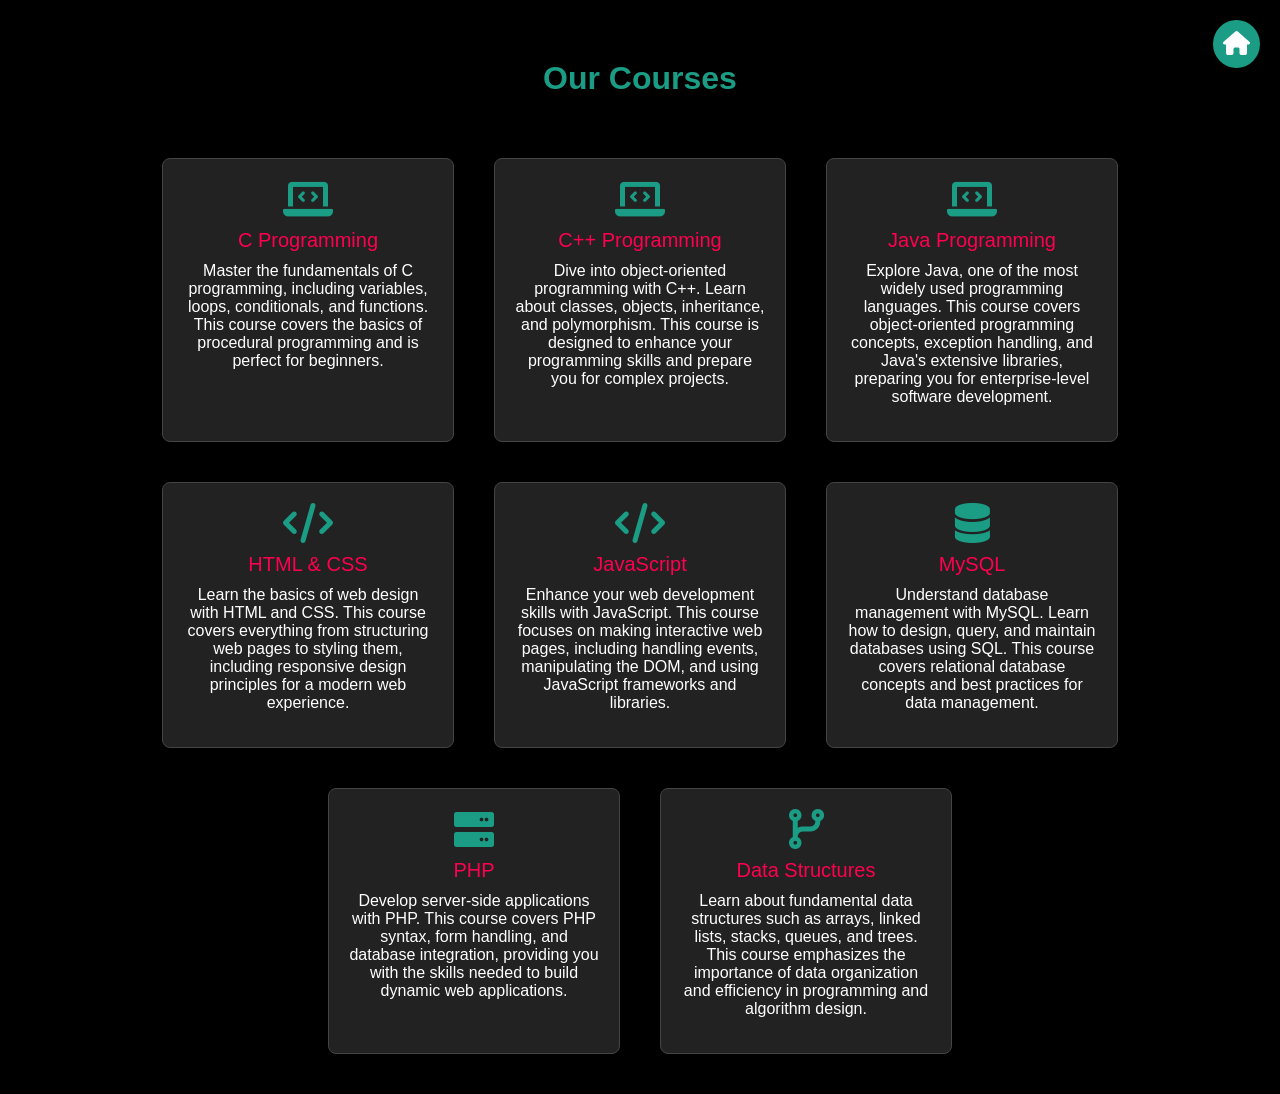
<file: technology.html>
<!DOCTYPE html>
<html lang="en">
<head>
    <meta charset="UTF-8">
    <meta name="viewport" content="width=device-width, initial-scale=1.0">
    <title>Courses</title>
    <link rel="stylesheet" href="https://cdnjs.cloudflare.com/ajax/libs/font-awesome/6.0.0-beta3/css/all.min.css">
    <style>
        body {
            font-family: Arial, sans-serif;
            margin: 0;
            background-color: #000;
            color: #fff;
            animation: backgroundFade 5s infinite alternate;
        }
        .home-button {
            position: fixed;
            right: 20px;
            top: 20px;
            background-color: #1b9c85;
            color: #fff;
            padding: 10px;
            border-radius: 50%;
            box-shadow: 0 4px 8px rgba(0, 0, 0, 0.3);
            font-size: 24px;
            text-align: center;
            cursor: pointer;
            z-index: 1000;
            transition: background-color 0.3s, transform 0.3s;
            animation: bounceIn 1s ease-in-out;
        }
        .home-button:hover {
            background-color: #ff004f;
            transform: rotate(360deg);
        }
        h1 {
            color: #1b9c85;
            text-align: center;
            margin-top: 60px;
            animation: fadeIn 2s ease-in;
        }
        .course-container {
            display: flex;
            flex-wrap: wrap;
            justify-content: center;
            padding: 20px;
        }
        .course-box {
            background-color: #222;
            border: 1px solid #444;
            border-radius: 8px;
            margin: 20px;
            padding: 20px;
            width: 250px;
            box-shadow: 0 4px 8px rgba(0,0,0,0.2);
            transition: transform 0.3s, background-color 0.3s, box-shadow 0.3s;
            text-align: center;
            position: relative;
            animation: slideIn 1s ease-in-out;
        }
        .course-box:hover {
            transform: translateY(-15px) scale(1.05);
            background-color: #333;
            box-shadow: 0 8px 15px rgba(0,0,0,0.5);
        }
        .course-icon {
            font-size: 40px;
            color: #1b9c85;
            margin-bottom: 10px;
            transition: color 0.3s, transform 0.3s;
            animation: pulse 1.5s infinite;
        }
        .course-box:hover .course-icon {
            color: #ff004f;
            transform: rotate(360deg);
        }
        .course-title {
            font-size: 20px;
            margin-bottom: 10px;
            color: #ff004f;
            transition: color 0.3s, transform 0.3s;
            animation: titleSlideIn 1s ease-in;
        }
        .course-box:hover .course-title {
            color: #1b9c85;
            transform: scale(1.05);
        }
        .course-description {
            font-size: 16px;
            margin-bottom: 15px;
            opacity: 0;
            animation: descriptionFadeIn 1s ease-in forwards;
        }

        /* Responsive Design */
        @media (max-width: 768px) {
            .course-box {
                width: 100%;
                max-width: 90%;
                margin: 10px;
            }
        }

        @media (max-width: 480px) {
            .home-button {
                right: 10px;
                top: 10px;
                font-size: 20px;
                padding: 8px;
            }

            h1 {
                font-size: 24px;
                margin-top: 40px;
            }

            .course-title {
                font-size: 18px;
            }

            .course-description {
                font-size: 14px;
            }

            .course-icon {
                font-size: 30px;
            }
        }

        /* Keyframes */
        @keyframes backgroundFade {
            0% { background-color: #000; }
            100% { background-color: #333; }
        }
        @keyframes fadeIn {
            from { opacity: 0; }
            to { opacity: 1; }
        }
        @keyframes slideIn {
            from { transform: translateY(20px); opacity: 0; }
            to { transform: translateY(0); opacity: 1; }
        }
        @keyframes bounceIn {
            0% { transform: scale(0); }
            50% { transform: scale(1.2); }
            100% { transform: scale(1); }
        }
        @keyframes pulse {
            0% { transform: scale(1); opacity: 1; }
            50% { transform: scale(1.1); opacity: 0.8; }
            100% { transform: scale(1); opacity: 1; }
        }
        @keyframes titleSlideIn {
            from { transform: translateY(-20px); opacity: 0; }
            to { transform: translateY(0); opacity: 1; }
        }
        @keyframes descriptionFadeIn {
            from { opacity: 0; }
            to { opacity: 1; }
        }
    </style>
</head>
<body>

    <div class="home-button">
        <a href="index.html" style="color: inherit; text-decoration: none;">
            <i class="fas fa-home"></i>
        </a>
    </div>

    <h1>Our Courses</h1>
    
    <div class="course-container">
        <div class="course-box">
            <i class="fas fa-laptop-code course-icon"></i>
            <div class="course-title">C Programming</div>
            <div class="course-description">Master the fundamentals of C programming, including variables, loops, conditionals, and functions. This course covers the basics of procedural programming and is perfect for beginners.</div>
        </div>
        <div class="course-box">
            <i class="fas fa-laptop-code course-icon"></i>
            <div class="course-title">C++ Programming</div>
            <div class="course-description">Dive into object-oriented programming with C++. Learn about classes, objects, inheritance, and polymorphism. This course is designed to enhance your programming skills and prepare you for complex projects.</div>
        </div>
        <div class="course-box">
            <i class="fas fa-laptop-code course-icon"></i>
            <div class="course-title">Java Programming</div>
            <div class="course-description">Explore Java, one of the most widely used programming languages. This course covers object-oriented programming concepts, exception handling, and Java's extensive libraries, preparing you for enterprise-level software development.</div>
        </div>
        <div class="course-box">
            <i class="fas fa-code course-icon"></i>
            <div class="course-title">HTML & CSS</div>
            <div class="course-description">Learn the basics of web design with HTML and CSS. This course covers everything from structuring web pages to styling them, including responsive design principles for a modern web experience.</div>
        </div>
        <div class="course-box">
            <i class="fas fa-code course-icon"></i>
            <div class="course-title">JavaScript</div>
            <div class="course-description">Enhance your web development skills with JavaScript. This course focuses on making interactive web pages, including handling events, manipulating the DOM, and using JavaScript frameworks and libraries.</div>
        </div>
        <div class="course-box">
            <i class="fas fa-database course-icon"></i>
            <div class="course-title">MySQL</div>
            <div class="course-description">Understand database management with MySQL. Learn how to design, query, and maintain databases using SQL. This course covers relational database concepts and best practices for data management.</div>
        </div>
        <div class="course-box">
            <i class="fas fa-server course-icon"></i>
            <div class="course-title">PHP</div>
            <div class="course-description">Develop server-side applications with PHP. This course covers PHP syntax, form handling, and database integration, providing you with the skills needed to build dynamic web applications.</div>
        </div>
        <div class="course-box">
            <i class="fas fa-code-branch course-icon"></i>
            <div class="course-title">Data Structures</div>
            <div class="course-description">Learn about fundamental data structures such as arrays, linked lists, stacks, queues, and trees. This course emphasizes the importance of data organization and efficiency in programming and algorithm design.</div>
        </div>
    </div>

</body>
</html>
</file>
